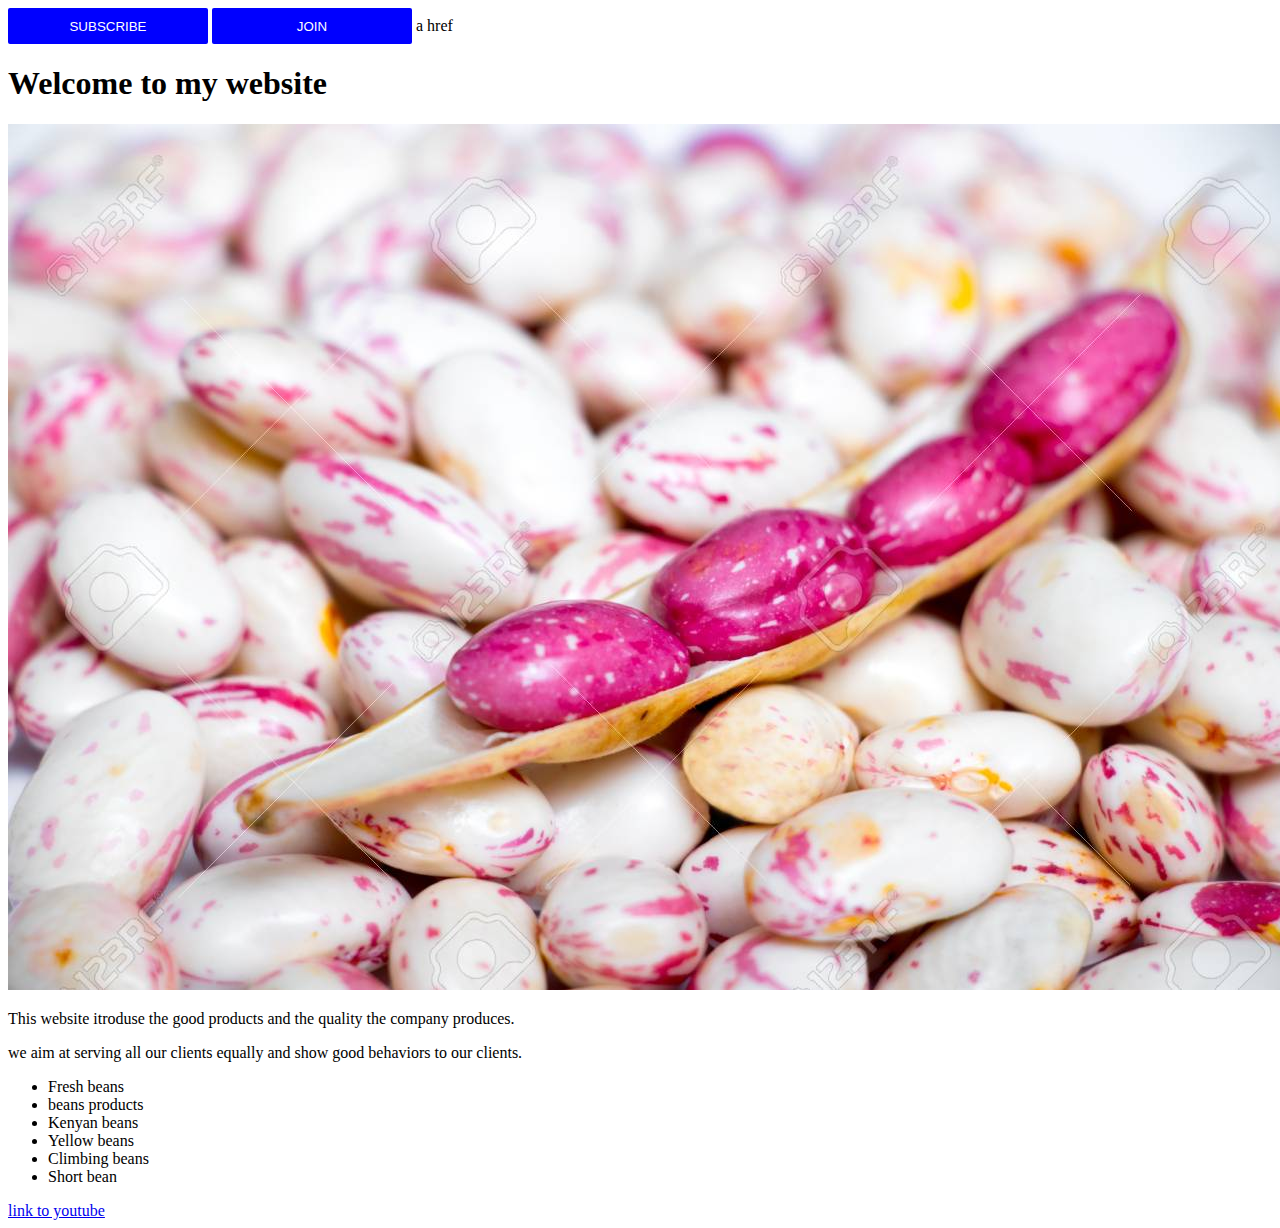
<file: index.html>
<!DOCTYPE html>
<style>
    button {
        background-color: rgb(156, 16, 16);
        color: white;
        border: none;
        height: 36px;
        width: 200px;
        border-radius: 2px;
        cursor: pointer;
    }
</style>
<button>
    SUBSCRIBE
</button>
<button>JOIN</button>
<style>
button {background-color: blue;}
</style>
<html>
    <head>
        <title>My Website</title>
    </head>
    <body>
        a href 
        <h1>Welcome to my website</h1>
        <img src="Beans.jpg" alt="These are fresh beans">
        <p>This website itroduse the good products and the quality the 
            company produces.</p>
            <p>we aim at serving all our clients equally and 
                show good behaviors to our clients.</p>
                <ul>
                    <li>Fresh beans</li>
                        <li>beans products</li> 
                       <li>Kenyan beans</li>
                        <li>Yellow beans</li>
                        <li>Climbing beans</li>
                        <li>Short bean</li>
                </ul>
       <a href="https://www.youtube.com/"
       target="-blank">link to youtube</a>
 </body>
</html>
</file>
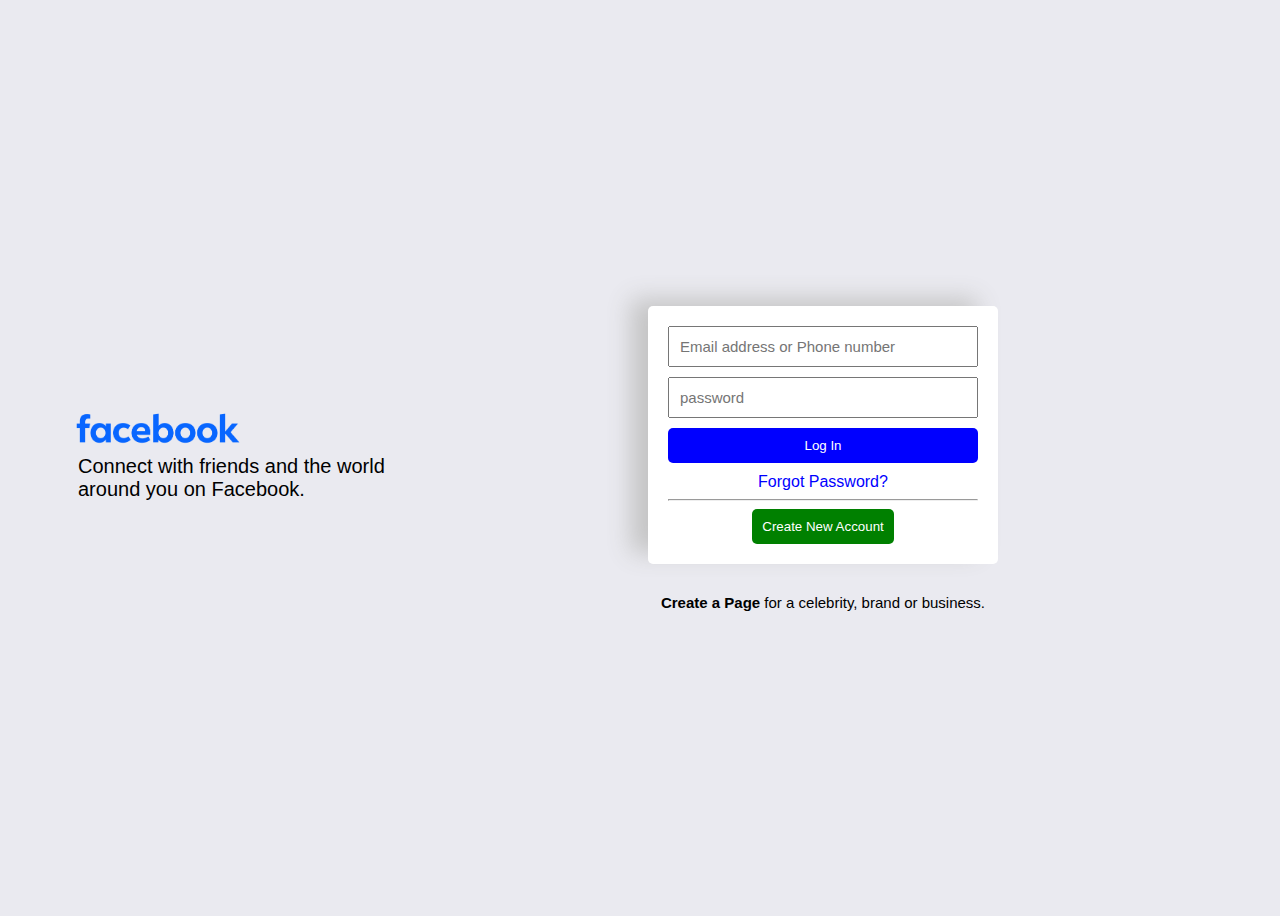
<file: facebook login/index.html>
<!DOCTYPE html>
<html>
    <head>
        <title>Facebook LogIn</title>
        <link rel="stylesheet" href="style.css">
    </head>
    <body>
        <section class="logo-area">
            <img src="Facebook.png" alt="Facebook-logo">
            <p>Connect with friends and the world around you on Facebook.</p>

        </section>
        <section>
            <form>
                <input type="text" placeholder="Email address or Phone number"> <br>
                <input type="password" placeholder="password"><br>
                <button type="button" class="btn">Log In</button><br>
                <a href="">Forgot Password?</a><br>
                <hr>
                <button class="ppx" type="button">Create New Account</button><br>
            </form>
            <div><strong>Create a Page</strong> for a celebrity, brand or business.</div>
        </section>
    </body>
</html>
</file>
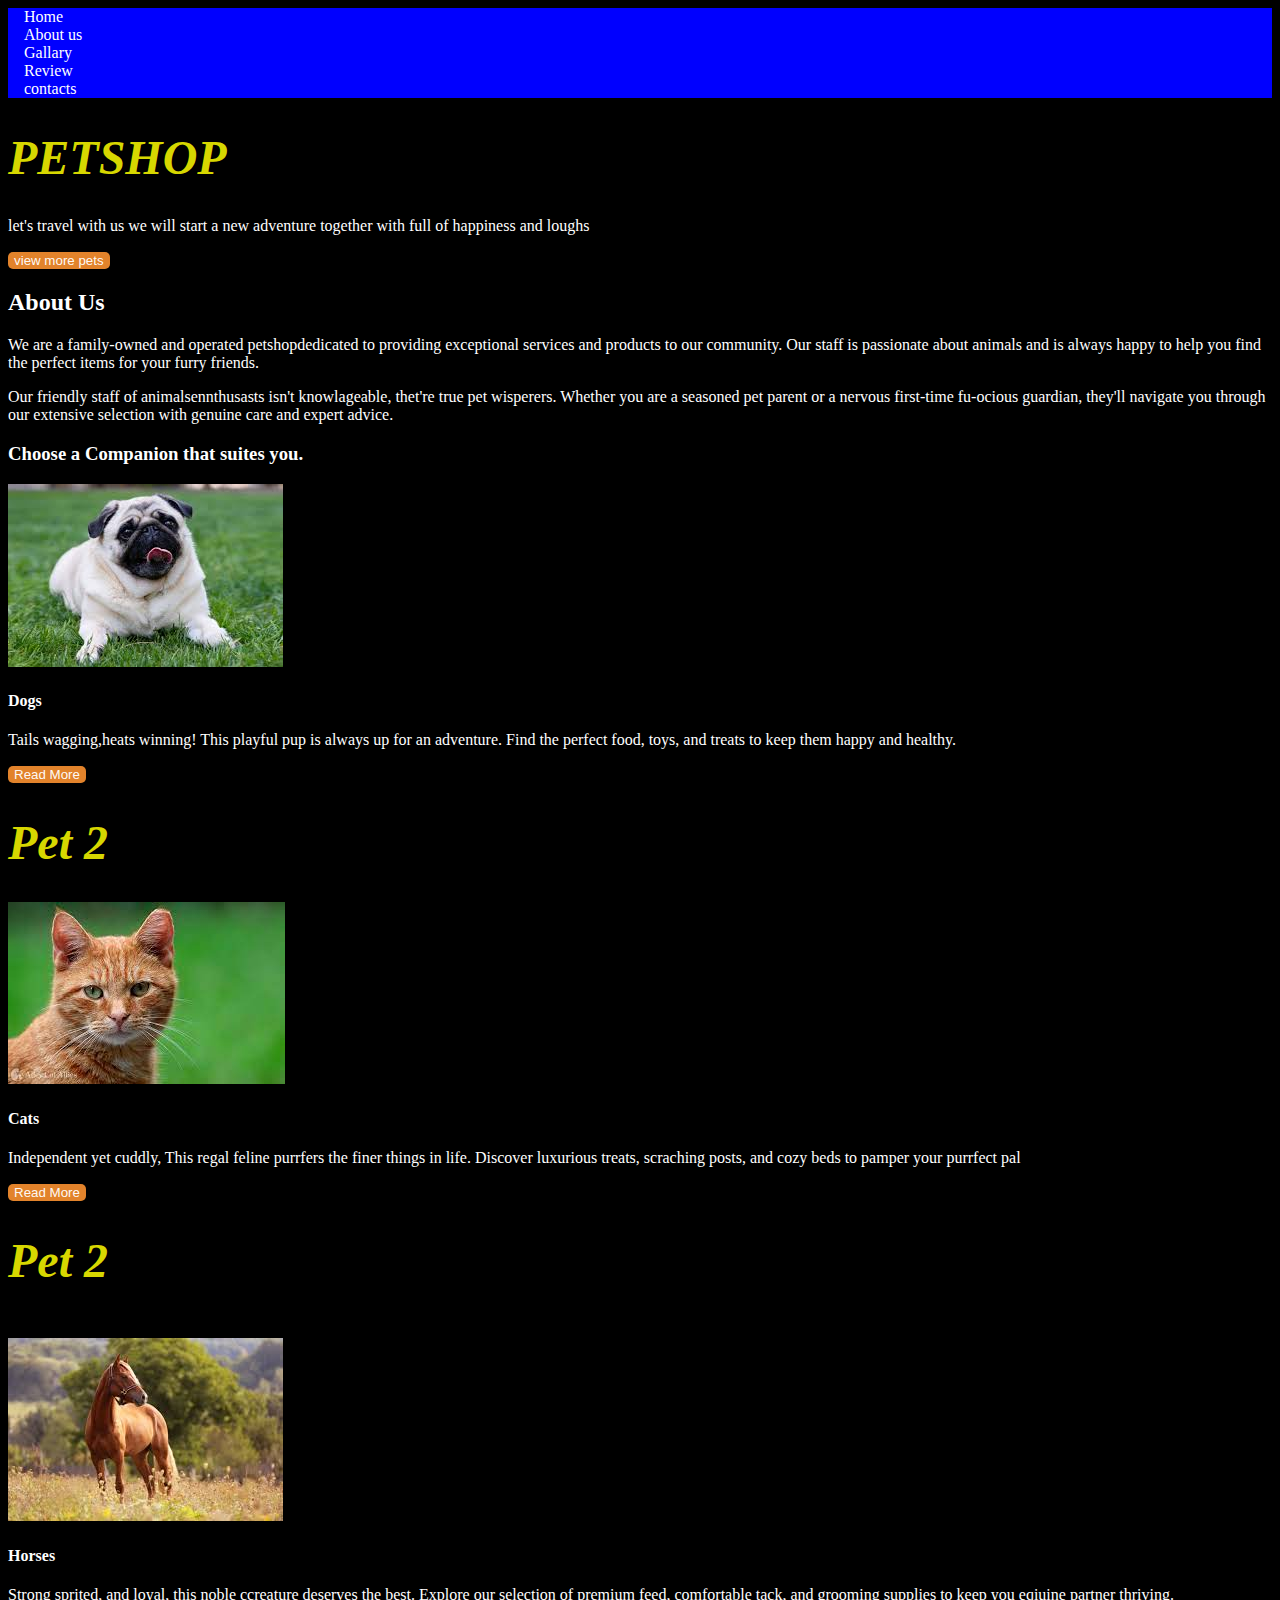
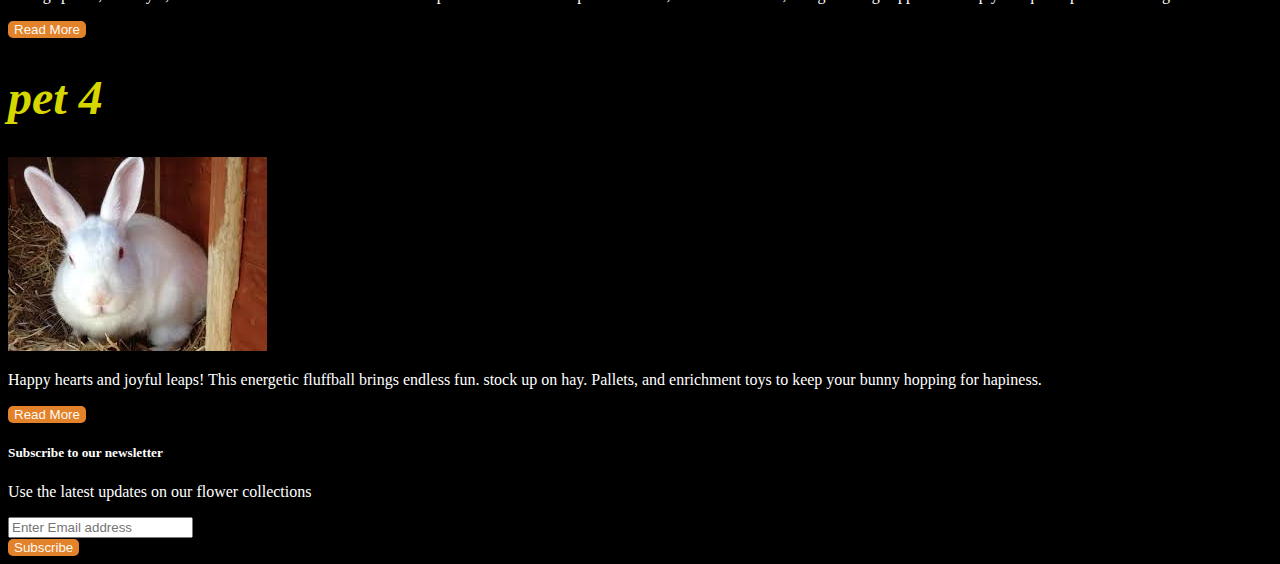
<file: petshop.html>
<!DOCTYPE html>
<html>
    <head>
        <title>Petshop</title>
        <ul>
            <li><a href="default.asp">Home</a></li>
            <li><a href="About Us.asp">About us</a></li>
            <li><a href="Gallary.asp">Gallary</a></li>
            <li><a href="review.asp">Review</a></li>
            <li><a href="contacts.asp">contacts</a></li>
        </ul>
        <link rel="stylesheet" href="petshop.css">

    </head>
    <body>
        <h1>
            PETSHOP
        </h1>
        <p>let's travel with us we will start a new adventure together with
            full of happiness and loughs
        </p> 
        <button>
            view more pets
        </button>
        <h2>About Us</h2>
        <p>We are a family-owned and operated petshopdedicated to providing
            exceptional services and products to our community. Our staff is passionate
            about animals and is always happy to help you find the perfect items
            for your furry friends.
        </p>
        <p>Our friendly staff of animalsennthusasts isn't knowlageable, thet're true 
            pet wisperers. Whether you are a seasoned pet parent or a nervous first-time
                fu-ocious guardian, they'll navigate you through our extensive selection with
                genuine care and expert advice.
            </div>
        </p>
        <h3>Choose a Companion that suites you.</h3>
        <img src="images.jfif" alt="a dog">
        <h4>
            Dogs
        </h4> 
        <p> Tails wagging,heats
            winning! This playful pup is 
            always up for an
            adventure. Find the perfect
            food, toys, and treats to 
            keep them happy and
             healthy.
            </p>
            <button>
                Read More
            </button>
        
            <h1>Pet 2</h1>

             <img src="cat.jfif" alt="a cat">
             <h4>
                Cats
             </h4>
             <div>
             <p>Independent yet cuddly, This
                regal feline purrfers the finer
                things in life. Discover
                luxurious treats, scraching
                posts, and cozy beds to 
                pamper your purrfect pal
             </p>
             <button>
                Read More
             </button>
            </div>
            <h1>Pet 2</h1>
            <br>
             <img src="horse.jfif" alt="a horse">
             <h4>Horses</h4>
             <p>
                Strong sprited, and 
                loyal, this noble ccreature
                deserves the best. Explore
                our selection of premium
                feed, comfortable tack, and 
                grooming supplies to keep
                you eqiuine partner thriving.
             </p>
             <button> 
                Read More
             </button>
             <h1>pet 4</h1>
             <img src="bunnies.jfif" alt="a bunny">
             <p>
                Happy hearts and joyful
                leaps! This energetic
                fluffball brings endless
                fun. stock up on
                hay. Pallets, and enrichment
                toys to keep your bunny
                hopping for hapiness.
             </p>
             <button>
                Read More
             </button>
             <h5>
                Subscribe to our newsletter
             </h5>
             <p>
                Use the latest updates on our flower collections
             </p>
             <form >
            <input type="text" placeholder="Enter Email address">
             </form>
             <button> 
                Subscribe
             </button>
    </body>
</html>
</file>
<file: facebook login/style.css>
*{

    box-sizing: border-box;
    font-family: sans-serif;
}
body {
    background-color: rgb(234, 234, 240);
    display: flex;
    align-items: center;
    justify-content: center;
    height: 100vh;
    width: 100vw;
    flex-wrap: wrap;
}

section {
    width: 50%;
}
.logo-area{
    padding-left: 50px;
}
p{
    font-size: 20px;
    padding-left: 20px;
    margin-top: -10px;
    width: 350px;

}

img {
    width: 200px;
}

form {
    background-color: white;
    padding: 20px;
    width: 350px;
    text-align: center;
    padding-left: ;
    box-shadow: -19px -9px 24px -2px rgba(196,196,196,1);
    border-radius: 5px;

}

input {
    margin-bottom: 10px;
    font-size: 15px;
    padding: 10px;
    width: 100%;
}

.btn {
    color: white;
    background-color: blue;
    padding-right: 70px;
    padding-left: 70px;
    padding-top: 10px;
    padding-bottom: 10px;
    border: none;
    border-radius: 5px;
    width: 100%;
    margin-bottom: 10px;
}

.ppx {
    color: white;
    background-color: green;
    padding: 10px 10px;
    border: none;
    border-radius: 5px;

}

a {
    padding: 20px 0;
    color: blue;
    text-decoration: none;
}
div{
    margin-top: 30px;
    font-size: 15px;
    width: 350px;
    text-align: center;
}


@media screen and (max-width: 660px) {
    body{
      flex-direction: column;
    }
  }
</file>
<file: petshop.css>
body{
    background-color: black;
    color: white;
}
button{
    background-color: rgb(226, 131, 43);
    color: rgba(255, 255, 255, 0.966);
    border: none;
    border-radius: 5px;
}
ul{
    list-style-type: none;
   margin: 0; 
   padding: 0;
   background-color: blue;
}
li a{
    display: inline;
    color: white;
    padding: 8px 16px;
    text-decoration: none;
    width: 60px;
}
h1{
    color: rgba(255, 255, 0, 0.856);
    font-family: 'Times New Roman', Times, serif;
    font-size: 48px;
    font-style: italic;
}
</file>
